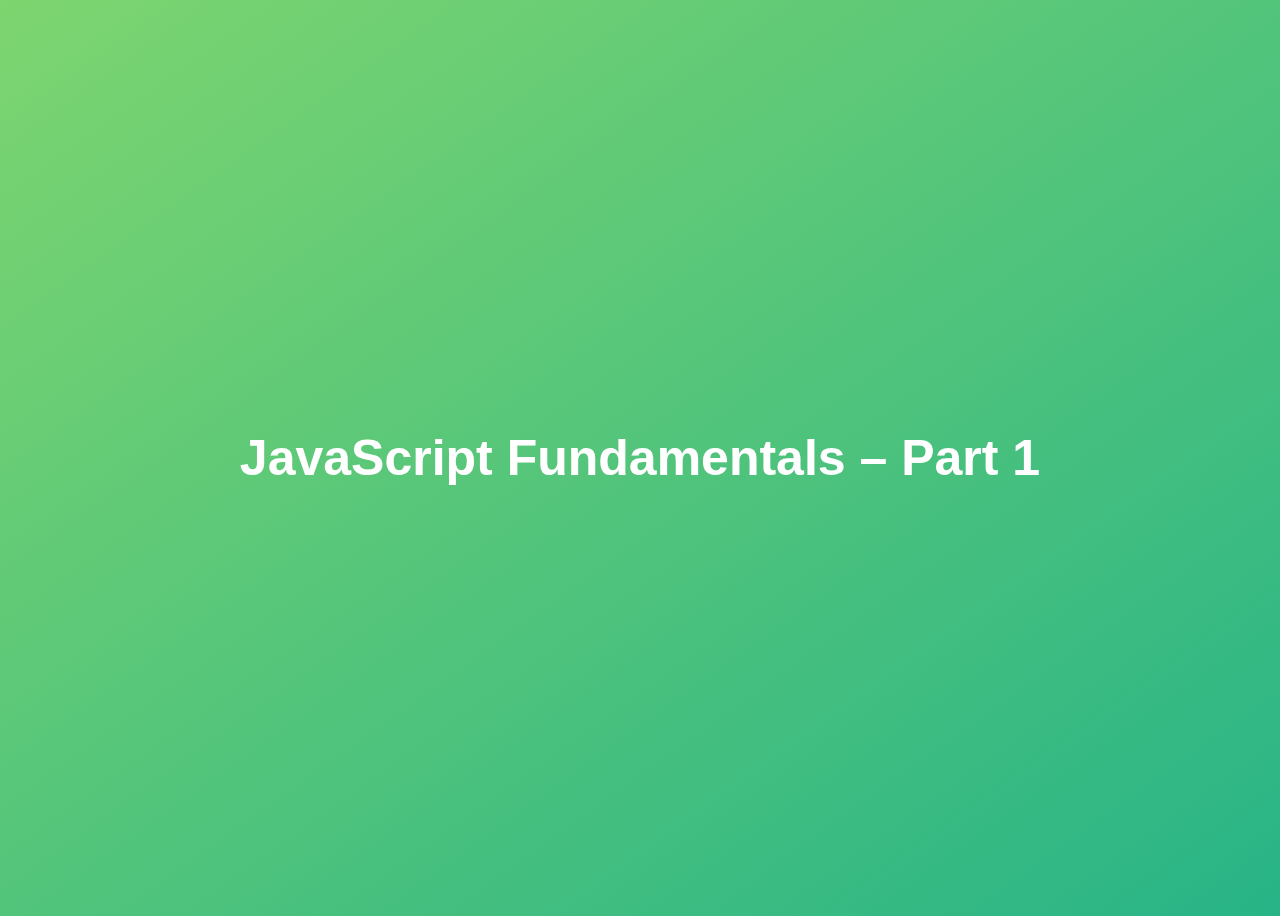
<file: 01-Fundamentals-Part-1/final/index.html>
<!DOCTYPE html>
<html lang="en">
  <head>
    <meta charset="UTF-8" />
    <meta name="viewport" content="width=device-width, initial-scale=1.0" />
    <meta http-equiv="X-UA-Compatible" content="ie=edge" />
    <title>JavaScript Fundamentals – Part 1</title>
    <style>
      body {
        height: 100vh;
        display: flex;
        align-items: center;
        background: linear-gradient(to top left, #28b487, #7dd56f);
      }
      h1 {
        font-family: sans-serif;
        font-size: 50px;
        line-height: 1.3;
        width: 100%;
        padding: 30px;
        text-align: center;
        color: white;
      }
    </style>
  </head>
  <body>
    <h1>JavaScript Fundamentals – Part 1</h1>

    <script src="script.js"></script>
  </body>
</html>
</file>
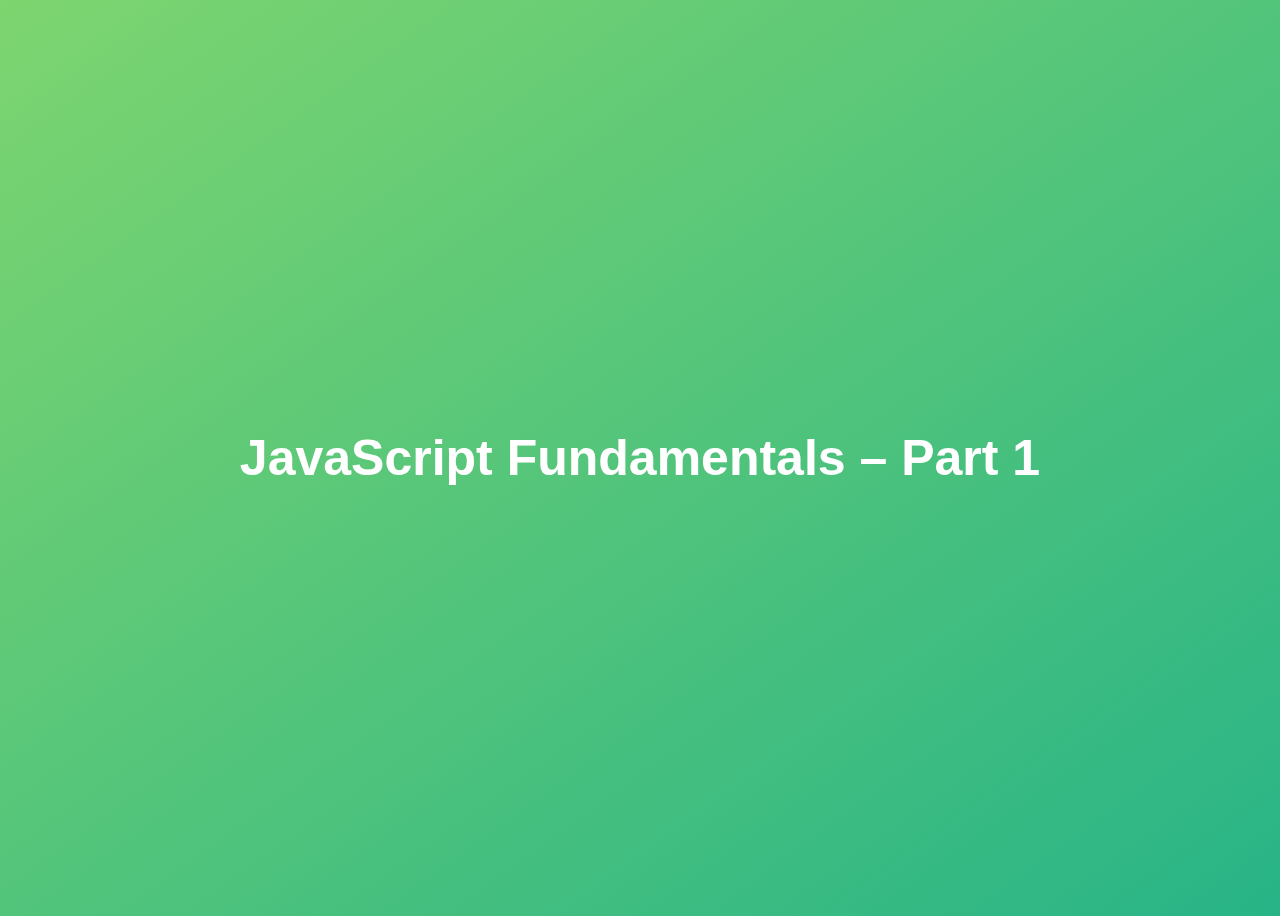
<file: 01-Fundamentals-Part-1/starter/index.html>
<!DOCTYPE html>
<html lang="en">

<head>
  <meta charset="UTF-8" />
  <meta name="viewport" content="width=device-width, initial-scale=1.0" />
  <meta http-equiv="X-UA-Compatible" content="ie=edge" />
  <title>JavaScript Fundamentals – Part 1</title>
  <style>
    body {
      height: 100vh;
      display: flex;
      align-items: center;
      background: linear-gradient(to top left, #28b487, #7dd56f);
    }

    h1 {
      font-family: sans-serif;
      font-size: 50px;
      line-height: 1.3;
      width: 100%;
      padding: 30px;
      text-align: center;
      color: white;
    }
  </style>
</head>

<body>
  <h1>JavaScript Fundamentals – Part 1</h1>
  <script src="script.js"></script>
  <script src="assignments.js"></script>
</body>

</html>
</file>
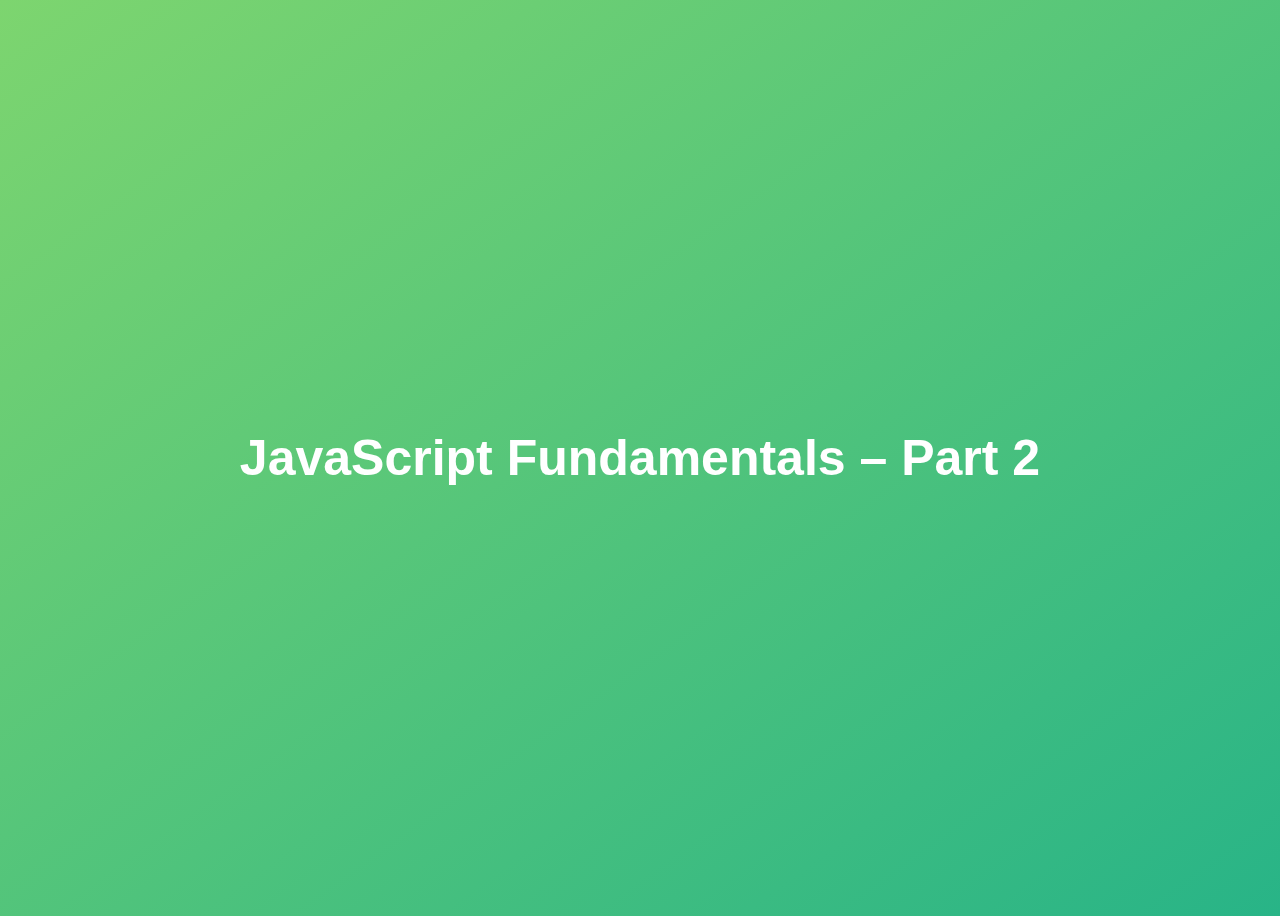
<file: 02-Fundamentals-Part-2/final/index.html>
<!DOCTYPE html>
<html lang="en">
  <head>
    <meta charset="UTF-8" />
    <meta name="viewport" content="width=device-width, initial-scale=1.0" />
    <meta http-equiv="X-UA-Compatible" content="ie=edge" />
    <title>JavaScript Fundamentals – Part 2</title>
    <style>
      body {
        height: 100vh;
        display: flex;
        align-items: center;
        background: linear-gradient(to top left, #28b487, #7dd56f);
      }
      h1 {
        font-family: sans-serif;
        font-size: 50px;
        line-height: 1.3;
        width: 100%;
        padding: 30px;
        text-align: center;
        color: white;
      }
    </style>
  </head>
  <body>
    <h1>JavaScript Fundamentals – Part 2</h1>
    <script src="script.js"></script>
  </body>
</html>
</file>
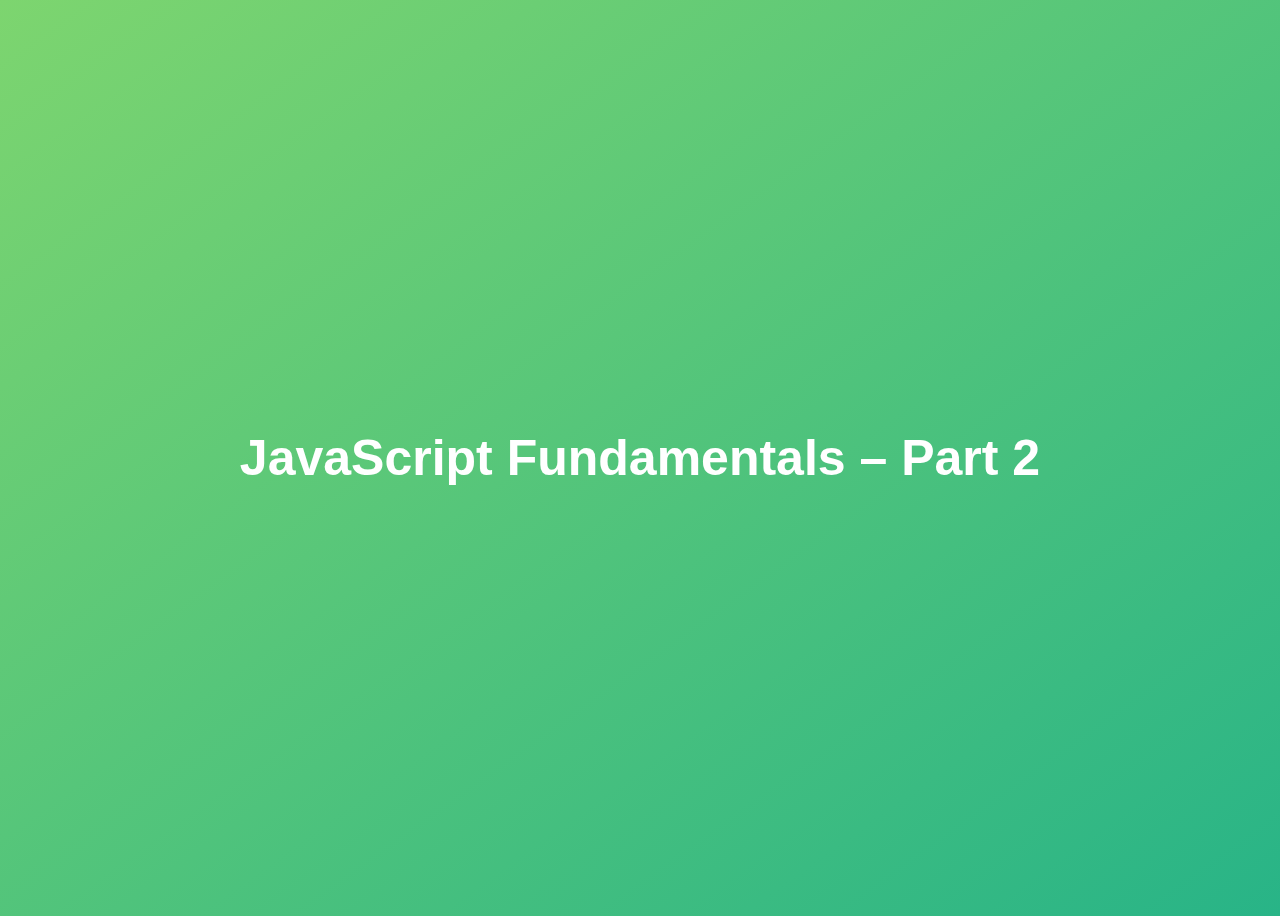
<file: 02-Fundamentals-Part-2/starter/index.html>
<!DOCTYPE html>
<html lang="en">

<head>
  <meta charset="UTF-8" />
  <meta name="viewport" content="width=device-width, initial-scale=1.0" />
  <meta http-equiv="X-UA-Compatible" content="ie=edge" />
  <title>JavaScript Fundamentals – Part 2</title>
  <style>
    body {
      height: 100vh;
      display: flex;
      align-items: center;
      background: linear-gradient(to top left, #28b487, #7dd56f);
    }

    h1 {
      font-family: sans-serif;
      font-size: 50px;
      line-height: 1.3;
      width: 100%;
      padding: 30px;
      text-align: center;
      color: white;
    }
  </style>
</head>

<body>
  <h1>JavaScript Fundamentals – Part 2</h1>
  <script src="script.js"></script>
  <script src="assignments.js"></script>
</body>

</html>
</file>
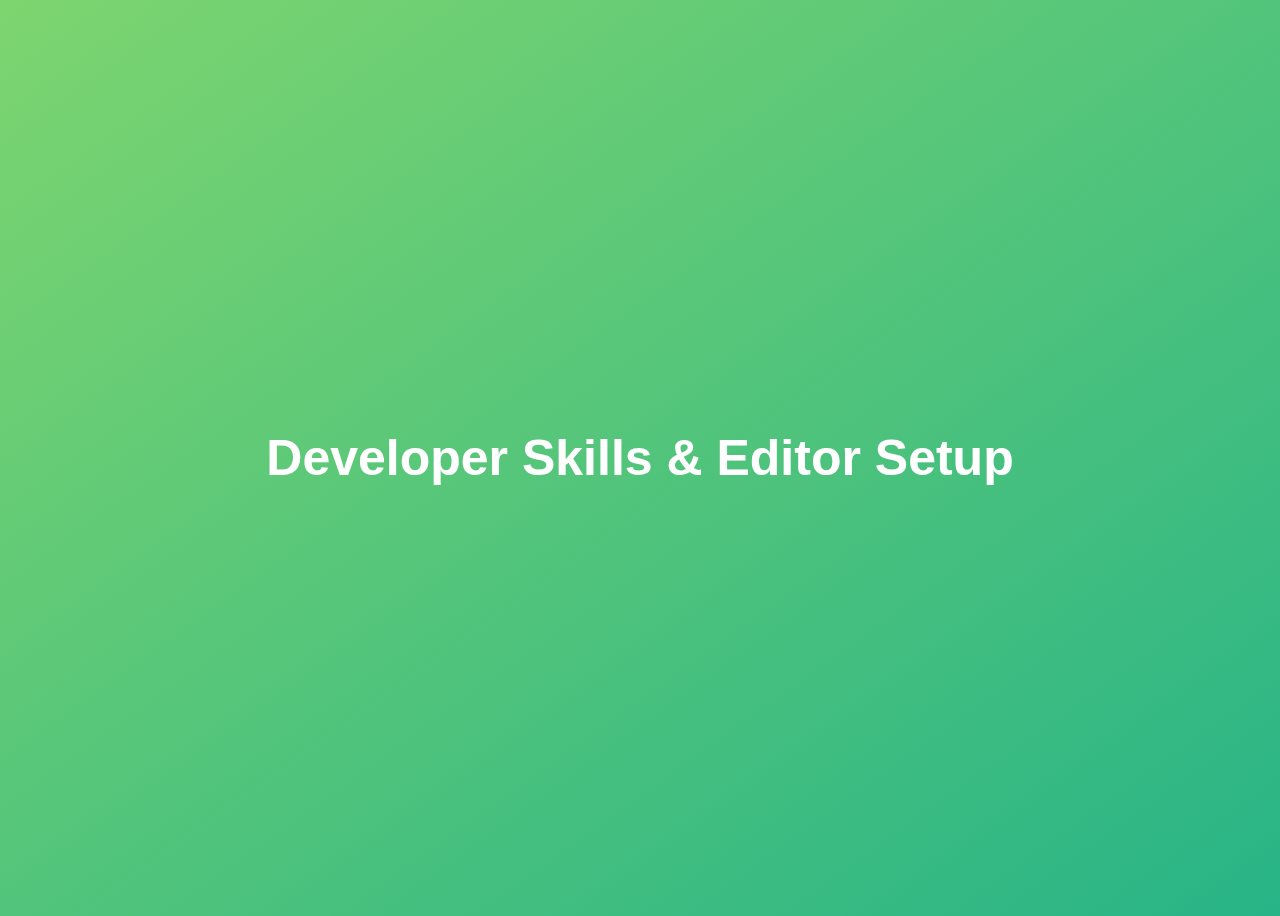
<file: 03-Developer-Skills/final/index.html>
<!DOCTYPE html>
<html lang="en">
  <head>
    <meta charset="UTF-8" />
    <meta name="viewport" content="width=device-width, initial-scale=1.0" />
    <meta http-equiv="X-UA-Compatible" content="ie=edge" />
    <title>Developer Skills & Editor Setup</title>
    <style>
      body {
        height: 100vh;
        display: flex;
        align-items: center;
        background: linear-gradient(to top left, #28b487, #7dd56f);
      }
      h1 {
        font-family: sans-serif;
        font-size: 50px;
        line-height: 1.3;
        width: 100%;
        padding: 30px;
        text-align: center;
        color: white;
      }
    </style>
  </head>
  <body>
    <h1>Developer Skills & Editor Setup</h1>
    <script src="script.js"></script>
  </body>
</html>
</file>
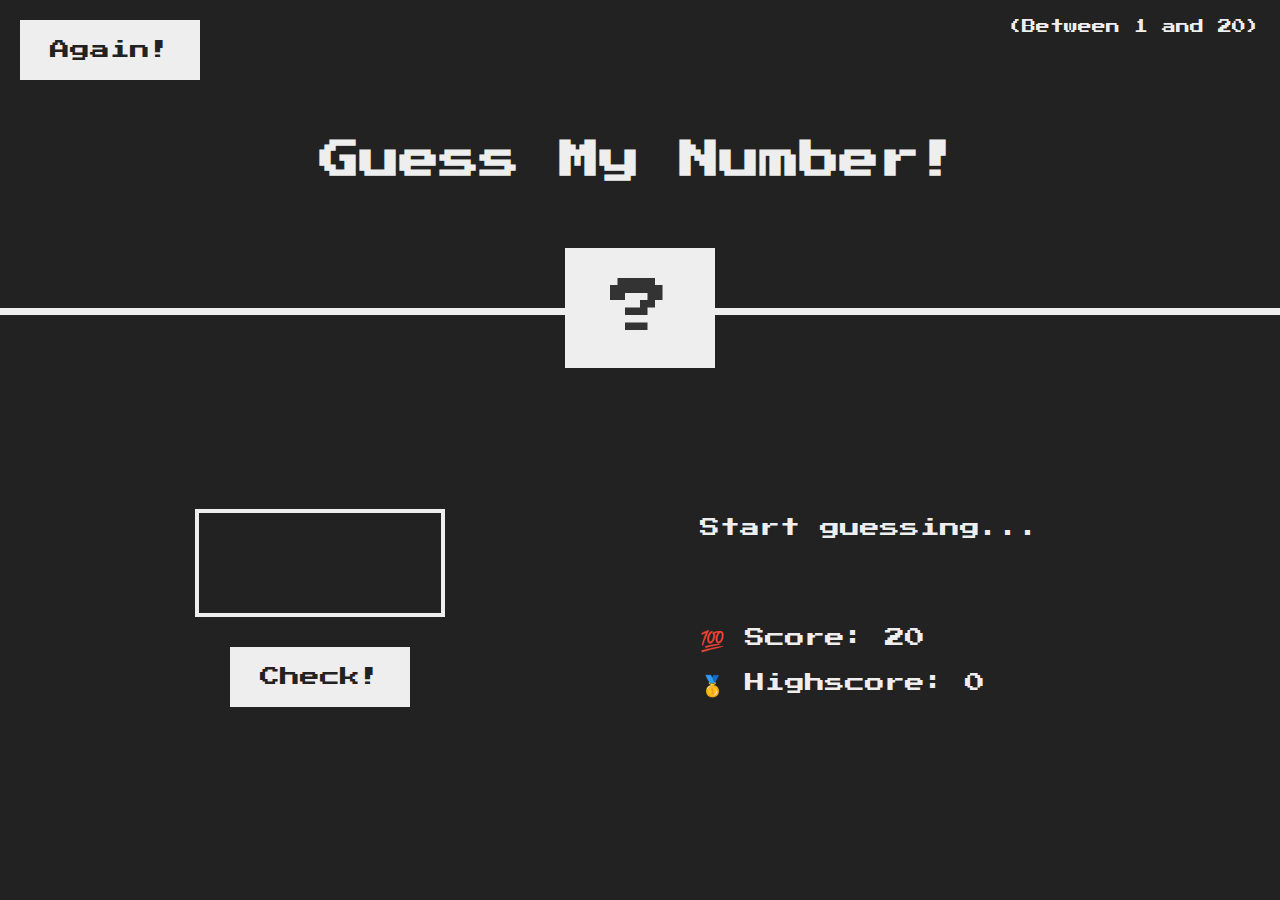
<file: 05-Guess-My-Number/final/index.html>
<!DOCTYPE html>
<html lang="en">
  <head>
    <meta charset="UTF-8" />
    <meta name="viewport" content="width=device-width, initial-scale=1.0" />
    <meta http-equiv="X-UA-Compatible" content="ie=edge" />
    <link rel="stylesheet" href="style.css" />
    <title>Guess My Number!</title>
  </head>
  <body>
    <header>
      <h1>Guess My Number!</h1>
      <p class="between">(Between 1 and 20)</p>
      <button class="btn again">Again!</button>
      <div class="number">?</div>
    </header>
    <main>
      <section class="left">
        <input type="number" class="guess" />
        <button class="btn check">Check!</button>
      </section>
      <section class="right">
        <p class="message">Start guessing...</p>
        <p class="label-score">💯 Score: <span class="score">20</span></p>
        <p class="label-highscore">
          🥇 Highscore: <span class="highscore">0</span>
        </p>
      </section>
    </main>
    <script src="script.js"></script>
  </body>
</html>
</file>
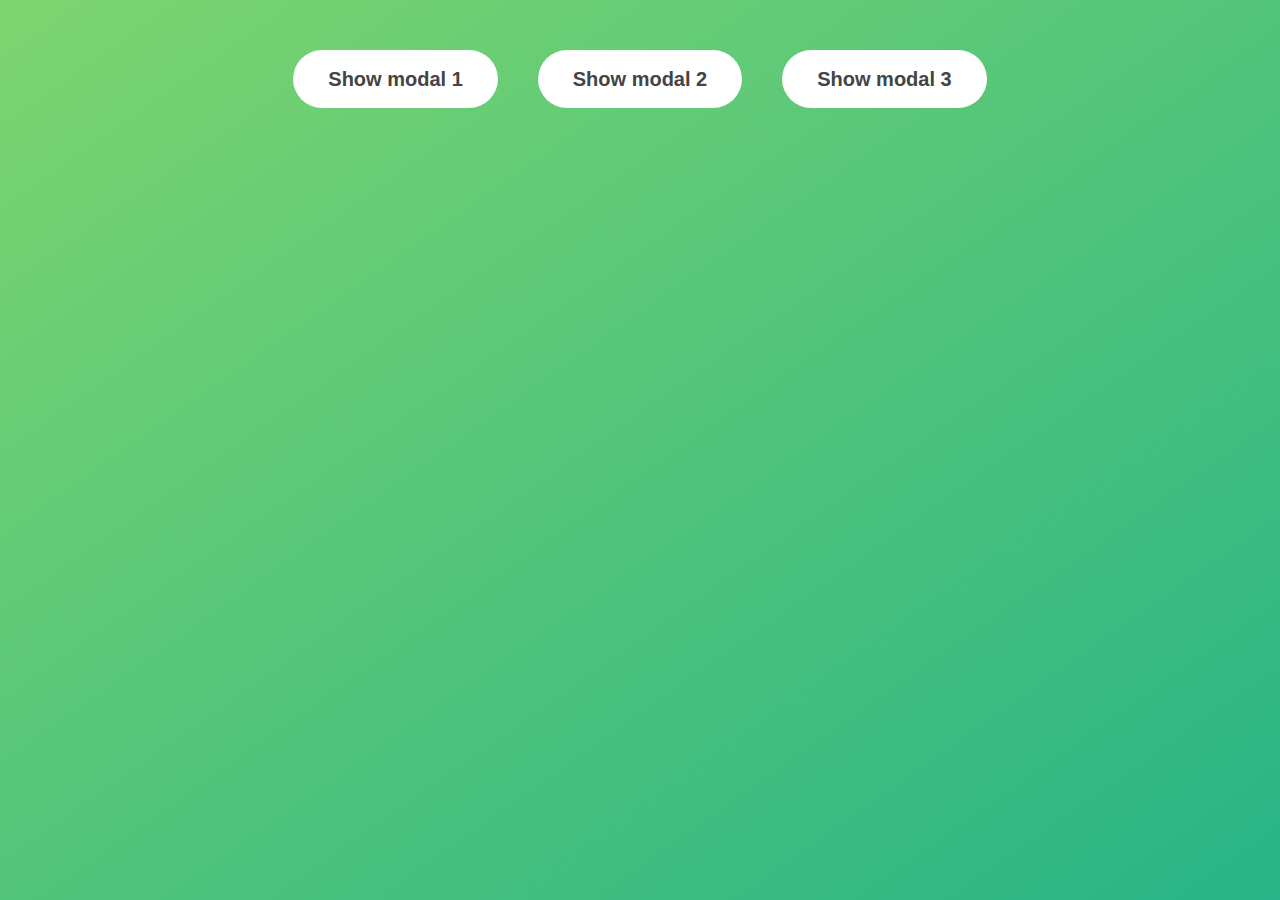
<file: 06-Modal/final/index.html>
<!DOCTYPE html>
<html lang="en">
  <head>
    <meta charset="UTF-8" />
    <meta name="viewport" content="width=device-width, initial-scale=1.0" />
    <meta http-equiv="X-UA-Compatible" content="ie=edge" />
    <link rel="stylesheet" href="style.css" />
    <title>Modal window</title>
  </head>
  <body>
    <button class="show-modal">Show modal 1</button>
    <button class="show-modal">Show modal 2</button>
    <button class="show-modal">Show modal 3</button>

    <div class="modal hidden">
      <button class="close-modal">&times;</button>
      <h1>I'm a modal window 😍</h1>
      <p>
        Lorem ipsum dolor sit amet, consectetur adipisicing elit, sed do eiusmod
        tempor incididunt ut labore et dolore magna aliqua. Ut enim ad minim
        veniam, quis nostrud exercitation ullamco laboris nisi ut aliquip ex ea
        commodo consequat. Duis aute irure dolor in reprehenderit in voluptate
        velit esse cillum dolore eu fugiat nulla pariatur. Excepteur sint
        occaecat cupidatat non proident, sunt in culpa qui officia deserunt
        mollit anim id est laborum.
      </p>
    </div>
    <div class="overlay hidden"></div>

    <script src="script.js"></script>
  </body>
</html>
</file>
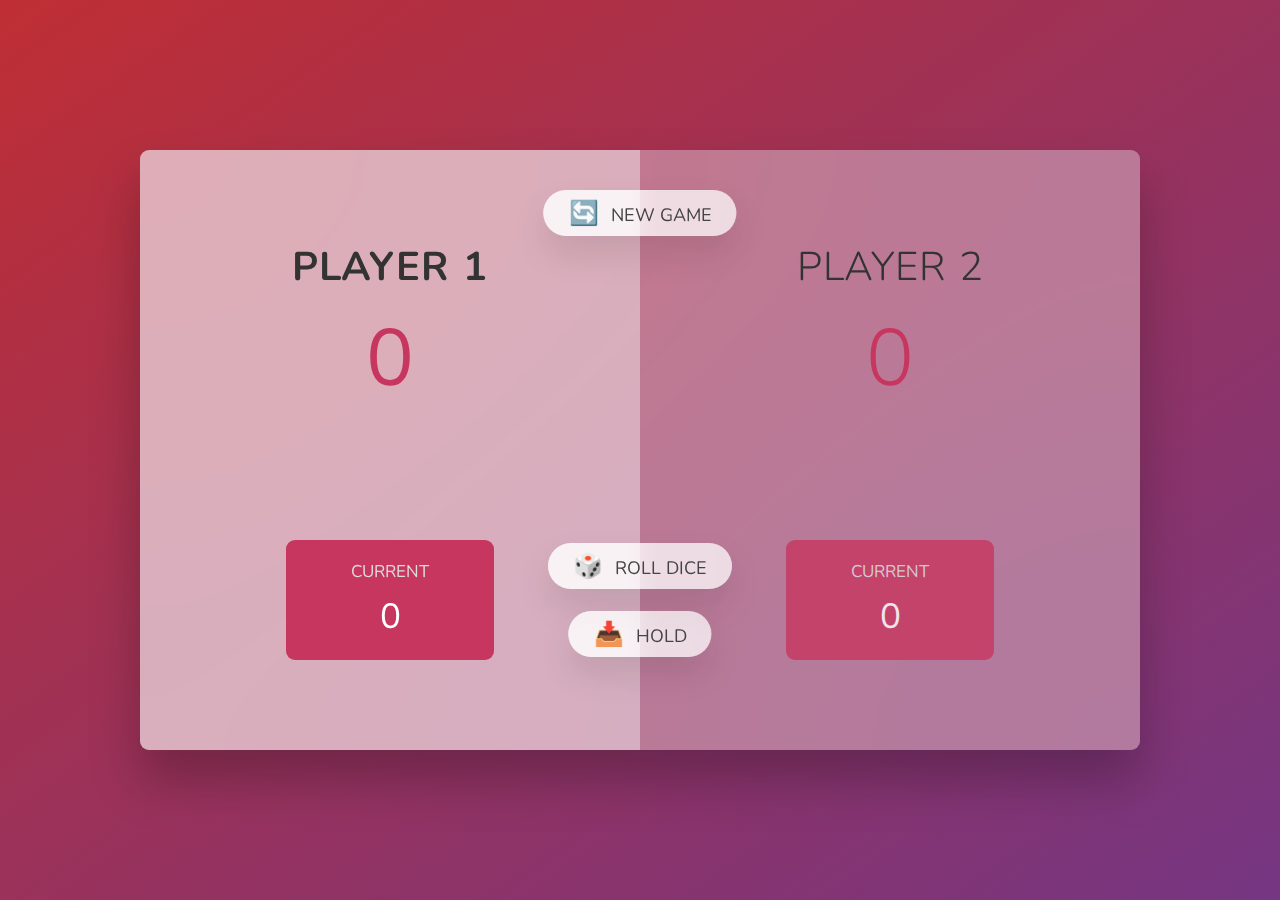
<file: 07-Pig-Game/final/index.html>
<!DOCTYPE html>
<html lang="en">
  <head>
    <meta charset="UTF-8" />
    <meta name="viewport" content="width=device-width, initial-scale=1.0" />
    <meta http-equiv="X-UA-Compatible" content="ie=edge" />
    <link rel="stylesheet" href="style.css" />
    <title>Pig Game</title>
  </head>
  <body>
    <main>
      <section class="player player--0 player--active">
        <h2 class="name" id="name--0">Player 1</h2>
        <p class="score" id="score--0">43</p>
        <div class="current">
          <p class="current-label">Current</p>
          <p class="current-score" id="current--0">0</p>
        </div>
      </section>
      <section class="player player--1">
        <h2 class="name" id="name--1">Player 2</h2>
        <p class="score" id="score--1">24</p>
        <div class="current">
          <p class="current-label">Current</p>
          <p class="current-score" id="current--1">0</p>
        </div>
      </section>

      <img src="dice-5.png" alt="Playing dice" class="dice" />
      <button class="btn btn--new">🔄 New game</button>
      <button class="btn btn--roll">🎲 Roll dice</button>
      <button class="btn btn--hold">📥 Hold</button>
    </main>
    <script src="script.js"></script>
  </body>
</html>
</file>
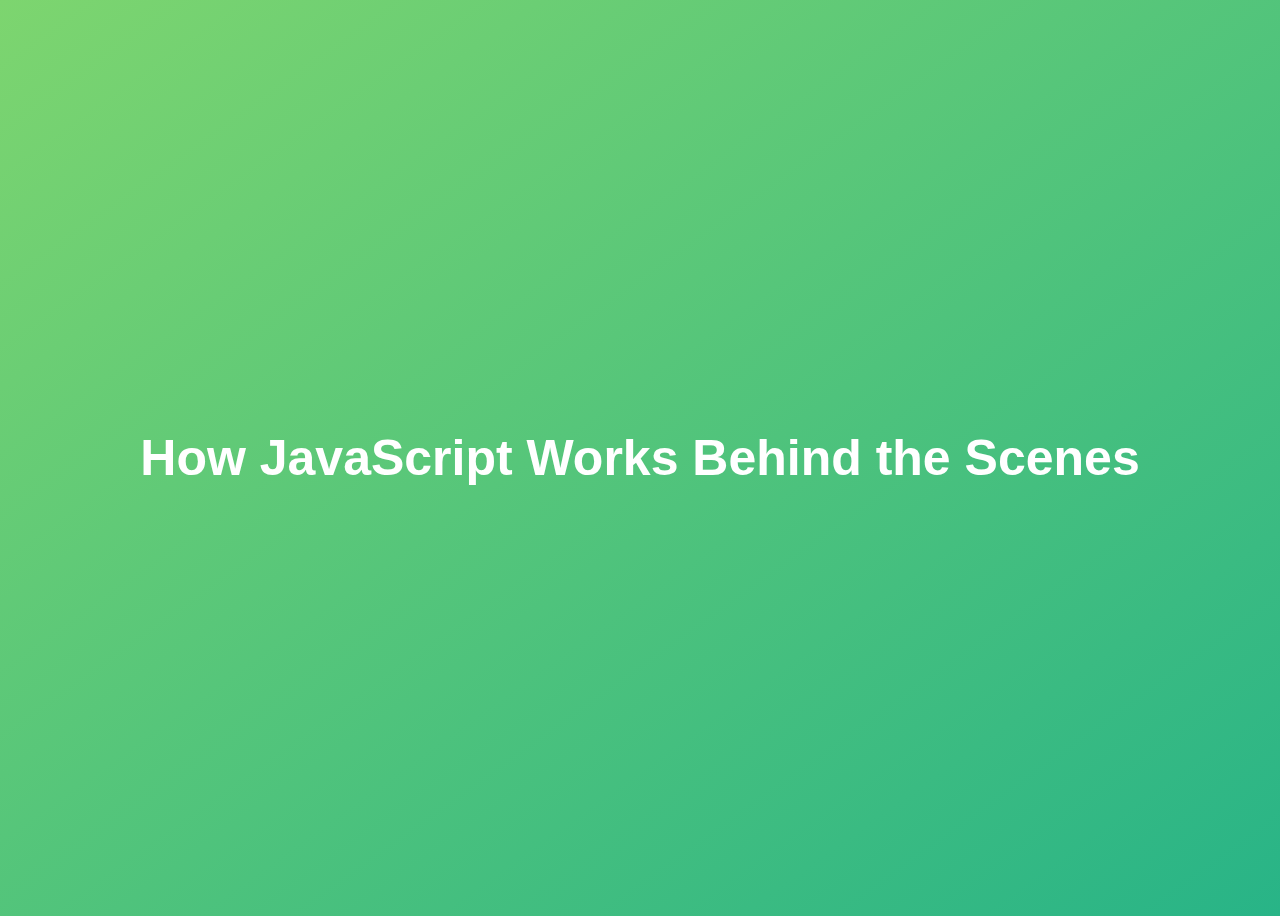
<file: 08-Behind-the-Scenes/final/index.html>
<!DOCTYPE html>
<html lang="en">
  <head>
    <meta charset="UTF-8" />
    <meta name="viewport" content="width=device-width, initial-scale=1.0" />
    <meta http-equiv="X-UA-Compatible" content="ie=edge" />
    <title>How JavaScript Works Behind the Scenes</title>
    <style>
      body {
        height: 100vh;
        display: flex;
        align-items: center;
        background: linear-gradient(to top left, #28b487, #7dd56f);
      }
      h1 {
        font-family: sans-serif;
        font-size: 50px;
        line-height: 1.3;
        width: 100%;
        padding: 30px;
        text-align: center;
        color: white;
      }
    </style>
  </head>
  <body>
    <h1>How JavaScript Works Behind the Scenes</h1>
    <script src="script.js"></script>
  </body>
</html>
</file>
<file: 05-Guess-My-Number/final/style.css>
@import url('https://fonts.googleapis.com/css?family=Press+Start+2P&display=swap');

* {
  margin: 0;
  padding: 0;
  box-sizing: inherit;
}

html {
  font-size: 62.5%;
  box-sizing: border-box;
}

body {
  font-family: 'Press Start 2P', sans-serif;
  color: #eee;
  background-color: #222;
  /* background-color: #60b347; */
}

/* LAYOUT */
header {
  position: relative;
  height: 35vh;
  border-bottom: 7px solid #eee;
}

main {
  height: 65vh;
  color: #eee;
  display: flex;
  align-items: center;
  justify-content: space-around;
}

.left {
  width: 52rem;
  display: flex;
  flex-direction: column;
  align-items: center;
}

.right {
  width: 52rem;
  font-size: 2rem;
}

/* ELEMENTS STYLE */
h1 {
  font-size: 4rem;
  text-align: center;
  position: absolute;
  width: 100%;
  top: 52%;
  left: 50%;
  transform: translate(-50%, -50%);
}

.number {
  background: #eee;
  color: #333;
  font-size: 6rem;
  width: 15rem;
  padding: 3rem 0rem;
  text-align: center;
  position: absolute;
  bottom: 0;
  left: 50%;
  transform: translate(-50%, 50%);
}

.between {
  font-size: 1.4rem;
  position: absolute;
  top: 2rem;
  right: 2rem;
}

.again {
  position: absolute;
  top: 2rem;
  left: 2rem;
}

.guess {
  background: none;
  border: 4px solid #eee;
  font-family: inherit;
  color: inherit;
  font-size: 5rem;
  padding: 2.5rem;
  width: 25rem;
  text-align: center;
  display: block;
  margin-bottom: 3rem;
}

.btn {
  border: none;
  background-color: #eee;
  color: #222;
  font-size: 2rem;
  font-family: inherit;
  padding: 2rem 3rem;
  cursor: pointer;
}

.btn:hover {
  background-color: #ccc;
}

.message {
  margin-bottom: 8rem;
  height: 3rem;
}

.label-score {
  margin-bottom: 2rem;
}
</file>
<file: 06-Modal/final/style.css>
* {
  margin: 0;
  padding: 0;
  box-sizing: inherit;
}

html {
  font-size: 62.5%;
  box-sizing: border-box;
}

body {
  font-family: sans-serif;
  color: #333;
  line-height: 1.5;
  height: 100vh;
  position: relative;
  display: flex;
  align-items: flex-start;
  justify-content: center;
  background: linear-gradient(to top left, #28b487, #7dd56f);
}

.show-modal {
  font-size: 2rem;
  font-weight: 600;
  padding: 1.75rem 3.5rem;
  margin: 5rem 2rem;
  border: none;
  background-color: #fff;
  color: #444;
  border-radius: 10rem;
  cursor: pointer;
}

.close-modal {
  position: absolute;
  top: 1.2rem;
  right: 2rem;
  font-size: 5rem;
  color: #333;
  cursor: pointer;
  border: none;
  background: none;
}

h1 {
  font-size: 2.5rem;
  margin-bottom: 2rem;
}

p {
  font-size: 1.8rem;
}

/* -------------------------- */
/* CLASSES TO MAKE MODAL WORK */
.hidden {
  display: none;
}

.modal {
  position: absolute;
  top: 50%;
  left: 50%;
  transform: translate(-50%, -50%);
  width: 70%;

  background-color: white;
  padding: 6rem;
  border-radius: 5px;
  box-shadow: 0 3rem 5rem rgba(0, 0, 0, 0.3);
  z-index: 10;
}

.overlay {
  position: absolute;
  top: 0;
  left: 0;
  width: 100%;
  height: 100%;
  background-color: rgba(0, 0, 0, 0.6);
  backdrop-filter: blur(3px);
  z-index: 5;
}
</file>
<file: 07-Pig-Game/final/style.css>
@import url('https://fonts.googleapis.com/css2?family=Nunito&display=swap');

* {
  margin: 0;
  padding: 0;
  box-sizing: inherit;
}

html {
  font-size: 62.5%;
  box-sizing: border-box;
}

body {
  font-family: 'Nunito', sans-serif;
  font-weight: 400;
  height: 100vh;
  color: #333;
  background-image: linear-gradient(to top left, #753682 0%, #bf2e34 100%);
  display: flex;
  align-items: center;
  justify-content: center;
}

/* LAYOUT */
main {
  position: relative;
  width: 100rem;
  height: 60rem;
  background-color: rgba(255, 255, 255, 0.35);
  backdrop-filter: blur(200px);
  filter: blur();
  box-shadow: 0 3rem 5rem rgba(0, 0, 0, 0.25);
  border-radius: 9px;
  overflow: hidden;
  display: flex;
}

.player {
  flex: 50%;
  padding: 9rem;
  display: flex;
  flex-direction: column;
  align-items: center;
  transition: all 0.75s;
}

/* ELEMENTS */
.name {
  position: relative;
  font-size: 4rem;
  text-transform: uppercase;
  letter-spacing: 1px;
  word-spacing: 2px;
  font-weight: 300;
  margin-bottom: 1rem;
}

.score {
  font-size: 8rem;
  font-weight: 300;
  color: #c7365f;
  margin-bottom: auto;
}

.player--active {
  background-color: rgba(255, 255, 255, 0.4);
}
.player--active .name {
  font-weight: 700;
}
.player--active .score {
  font-weight: 400;
}

.player--active .current {
  opacity: 1;
}

.current {
  background-color: #c7365f;
  opacity: 0.8;
  border-radius: 9px;
  color: #fff;
  width: 65%;
  padding: 2rem;
  text-align: center;
  transition: all 0.75s;
}

.current-label {
  text-transform: uppercase;
  margin-bottom: 1rem;
  font-size: 1.7rem;
  color: #ddd;
}

.current-score {
  font-size: 3.5rem;
}

/* ABSOLUTE POSITIONED ELEMENTS */
.btn {
  position: absolute;
  left: 50%;
  transform: translateX(-50%);
  color: #444;
  background: none;
  border: none;
  font-family: inherit;
  font-size: 1.8rem;
  text-transform: uppercase;
  cursor: pointer;
  font-weight: 400;
  transition: all 0.2s;

  background-color: white;
  background-color: rgba(255, 255, 255, 0.6);
  backdrop-filter: blur(10px);

  padding: 0.7rem 2.5rem;
  border-radius: 50rem;
  box-shadow: 0 1.75rem 3.5rem rgba(0, 0, 0, 0.1);
}

.btn::first-letter {
  font-size: 2.4rem;
  display: inline-block;
  margin-right: 0.7rem;
}

.btn--new {
  top: 4rem;
}
.btn--roll {
  top: 39.3rem;
}
.btn--hold {
  top: 46.1rem;
}

.btn:active {
  transform: translate(-50%, 3px);
  box-shadow: 0 1rem 2rem rgba(0, 0, 0, 0.15);
}

.btn:focus {
  outline: none;
}

.dice {
  position: absolute;
  left: 50%;
  top: 16.5rem;
  transform: translateX(-50%);
  height: 10rem;
  box-shadow: 0 2rem 5rem rgba(0, 0, 0, 0.2);
}

.player--winner {
  background-color: #2f2f2f;
}

.player--winner .name {
  font-weight: 700;
  color: #c7365f;
}

.hidden {
  display: none;
}
</file>
